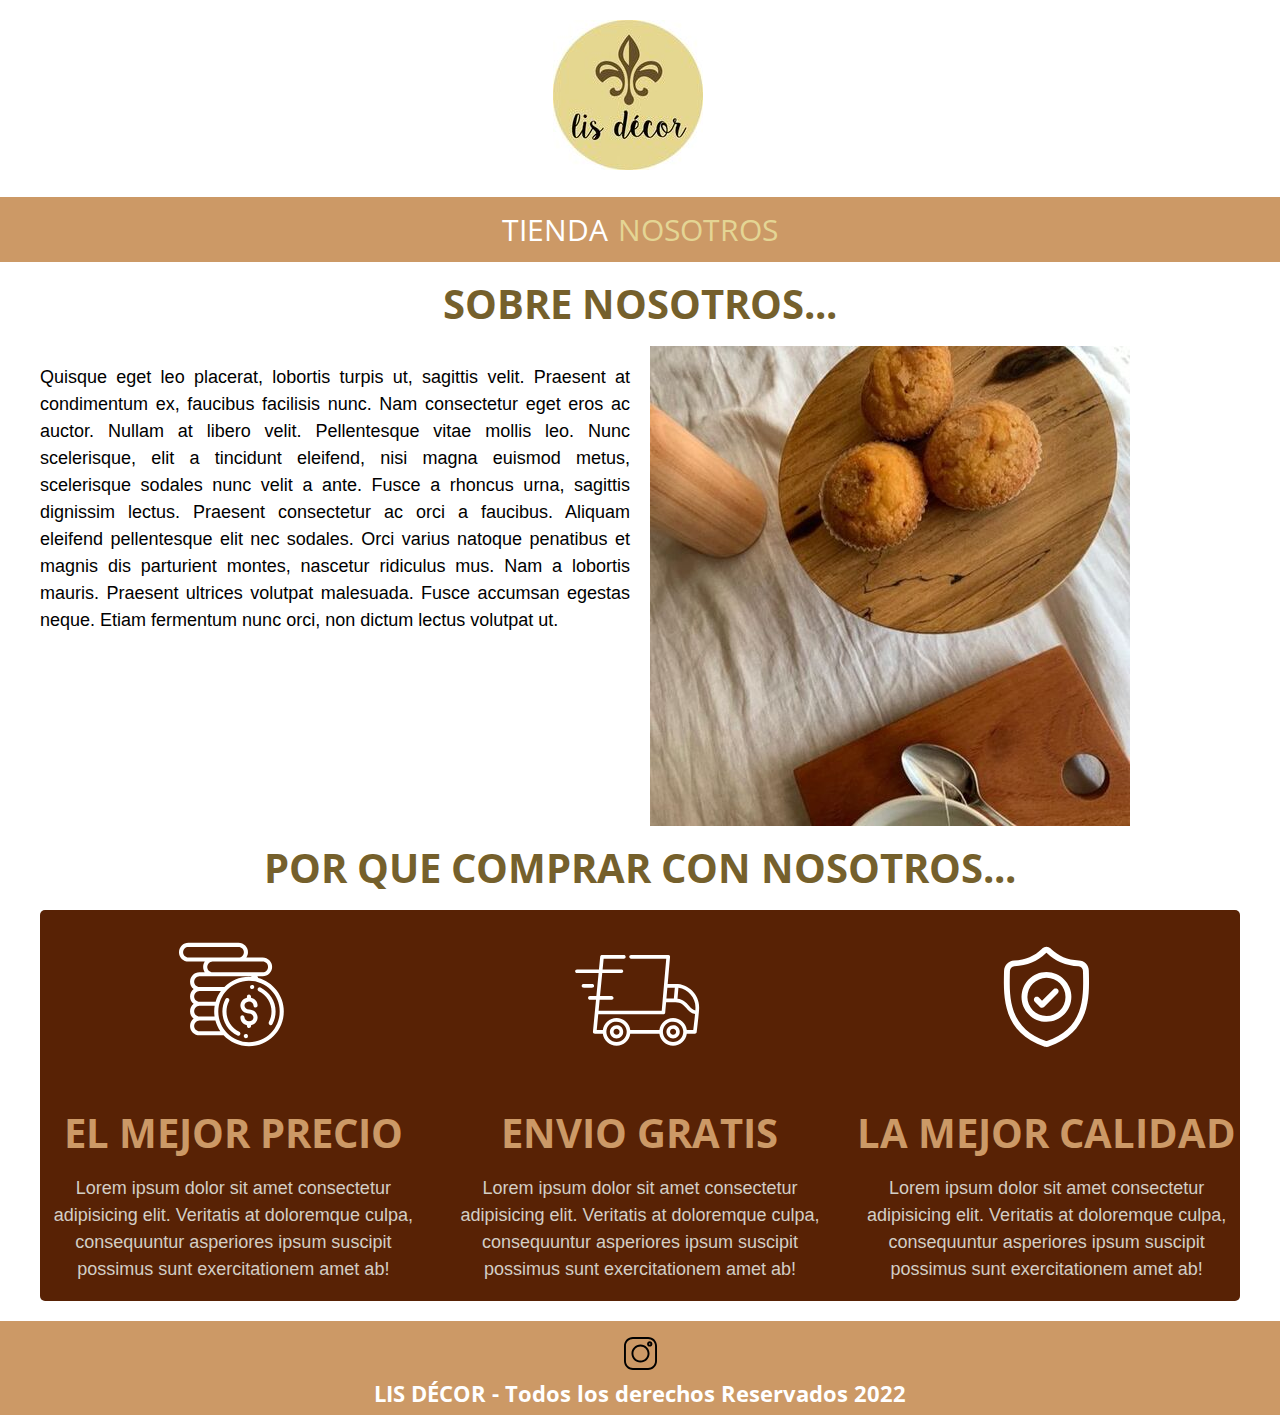
<file: nosotros.html>
<!DOCTYPE html>
<html lang="en">

<head>
    <meta charset="UTF-8">
    <meta http-equiv="X-UA-Compatible" content="IE=edge">
    <meta name="viewport" content="width=device-width, initial-scale=1.0">
    <title>WOOD & HOME details</title>
    <link rel="stylesheet" href="normalize.css">
    <link rel="preconnect" href="https://fonts.googleapis.com">
    <link rel="preconnect" href="https://fonts.gstatic.com" crossorigin>
    <link href="https://fonts.googleapis.com/css2?family=Open+Sans+Condensed:wght@300&display=swap" rel="stylesheet">
    <link rel="preconnect" href="https://fonts.googleapis.com">
    <link rel="preconnect" href="https://fonts.gstatic.com" crossorigin>
    <link href="https://fonts.googleapis.com/css2?family=Bebas+Neue&display=swap" rel="stylesheet">
    <link rel="stylesheet" href="style.css">
</head>

<body>
    <header class="header">
        <a href="index.html">
            <img class="header__logo" src="Logo.jpg" alt="Logotipo lisdecor" width="150px" height="150px">
        </a>

    </header>

    <nav class="navegacion">
        <a class="navegacion__enlace" href="index.html">Tienda</a>
        <a class="navegacion__enlace navegacion__enlace--activo" href="nosotros.html">Nosotros</a>

    </nav>

    <main class="contenedor">
        <h1>SOBRE NOSOTROS...</h1>

        <div class="infoemprendimiento">
            <p class="infoemprendimiento__texto"> Quisque eget leo placerat, lobortis turpis ut, sagittis velit. Praesent at condimentum ex, faucibus
                facilisis nunc. Nam consectetur eget eros ac auctor. Nullam at libero velit. Pellentesque vitae mollis
                leo. Nunc scelerisque, elit a tincidunt eleifend, nisi magna euismod metus, scelerisque sodales nunc
                velit a ante. Fusce a rhoncus urna, sagittis dignissim lectus. Praesent consectetur ac orci a faucibus.
                Aliquam eleifend pellentesque elit nec sodales. Orci varius natoque penatibus et magnis dis parturient
                montes, nascetur ridiculus mus. Nam a lobortis mauris. Praesent ultrices volutpat malesuada. Fusce
                accumsan egestas neque. Etiam fermentum nunc orci, non dictum lectus volutpat ut.
            </p>
            <img class="infoemprendimiento__imagen" src="img/Magdalena.jpg" alt="">
        </div>

        <h1>POR QUE COMPRAR CON NOSOTROS...</h1>

        <div class="comprarnos">
            <div>
                <img  class="comprarnos__img" src="img/icono_1.png" alt="">
                <h1 class="comprarnos__titulo">EL MEJOR PRECIO</h1>
                <p class="comprarnos__texto">Lorem ipsum dolor sit amet consectetur adipisicing elit. Veritatis at doloremque culpa, consequuntur asperiores ipsum suscipit possimus sunt exercitationem amet ab!</p>
            </div>
            <div>
                <img  class="comprarnos__img" src="img/icono_3.png" alt="">
                <h1 class="comprarnos__titulo">ENVIO GRATIS</h1>
                <p class="comprarnos__texto">Lorem ipsum dolor sit amet consectetur adipisicing elit. Veritatis at doloremque culpa, consequuntur asperiores ipsum suscipit possimus sunt exercitationem amet ab!</p>
            </div>
            <div>
                <img  class="comprarnos__img" src="img/icono_4.png" alt="">
                <h1 class="comprarnos__titulo">LA MEJOR CALIDAD</h1>
                <p class="comprarnos__texto">Lorem ipsum dolor sit amet consectetur adipisicing elit. Veritatis at doloremque culpa, consequuntur asperiores ipsum suscipit possimus sunt exercitationem amet ab!</p>
            </div>
        </div>

    </main>


    <footer class="footer">
        <a href="https://www.instagram.com/lisdecor.ok/" target="BLANK_">
            <svg xmlns="http://www.w3.org/2000/svg" viewBox="0 0 512.00096 512.00096"><path d="m373.40625 0h-234.8125c-76.421875 0-138.59375 62.171875-138.59375 138.59375v234.816406c0 76.417969 62.171875 138.589844 138.59375 138.589844h234.816406c76.417969 0 138.589844-62.171875 138.589844-138.589844v-234.816406c0-76.421875-62.171875-138.59375-138.59375-138.59375zm108.578125 373.410156c0 59.867188-48.707031 108.574219-108.578125 108.574219h-234.8125c-59.871094 0-108.578125-48.707031-108.578125-108.574219v-234.816406c0-59.871094 48.707031-108.578125 108.578125-108.578125h234.816406c59.867188 0 108.574219 48.707031 108.574219 108.578125zm0 0"/><path d="m256 116.003906c-77.195312 0-139.996094 62.800782-139.996094 139.996094s62.800782 139.996094 139.996094 139.996094 139.996094-62.800782 139.996094-139.996094-62.800782-139.996094-139.996094-139.996094zm0 249.976563c-60.640625 0-109.980469-49.335938-109.980469-109.980469 0-60.640625 49.339844-109.980469 109.980469-109.980469 60.644531 0 109.980469 49.339844 109.980469 109.980469 0 60.644531-49.335938 109.980469-109.980469 109.980469zm0 0"/><path d="m399.34375 66.285156c-22.8125 0-41.367188 18.558594-41.367188 41.367188 0 22.8125 18.554688 41.371094 41.367188 41.371094s41.371094-18.558594 41.371094-41.371094-18.558594-41.367188-41.371094-41.367188zm0 52.71875c-6.257812 0-11.351562-5.09375-11.351562-11.351562 0-6.261719 5.09375-11.351563 11.351562-11.351563 6.261719 0 11.355469 5.089844 11.355469 11.351563 0 6.257812-5.09375 11.351562-11.355469 11.351562zm0 0"/></svg>
        </a>

        <p class="footer__texto">LIS DÉCOR - Todos los derechos Reservados 2022</p>

    </footer>
</body>

</html>
</file>
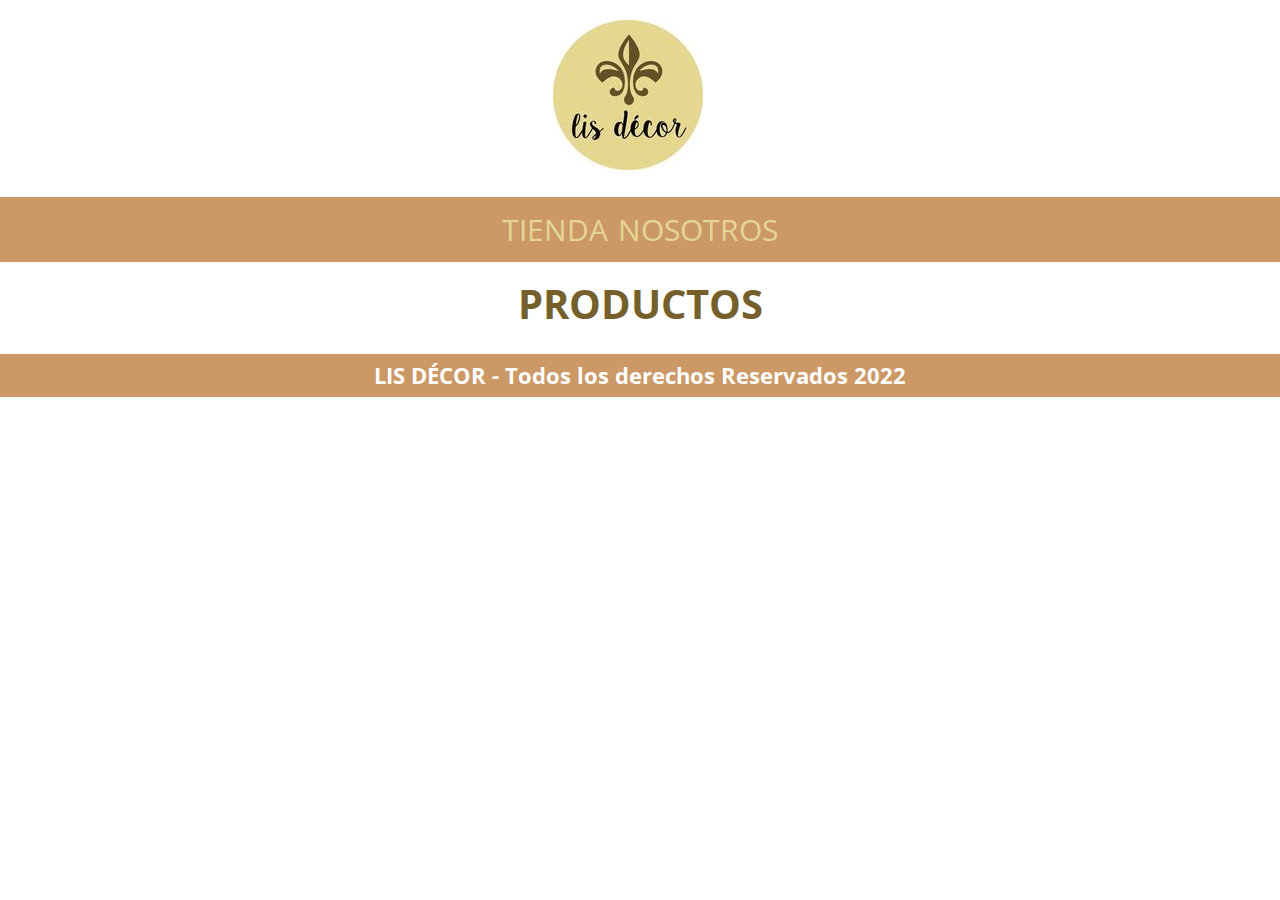
<file: productos.html>
<!DOCTYPE html>
<html lang="en">

<head>
    <meta charset="UTF-8">
    <meta http-equiv="X-UA-Compatible" content="IE=edge">
    <meta name="viewport" content="width=device-width, initial-scale=1.0">
    <title>WOOD & HOME details</title>
    <link rel="stylesheet" href="normalize.css">
    <link rel="preconnect" href="https://fonts.googleapis.com">
    <link rel="preconnect" href="https://fonts.gstatic.com" crossorigin>
    <link href="https://fonts.googleapis.com/css2?family=Open+Sans+Condensed:wght@300&display=swap" rel="stylesheet">
    <link rel="preconnect" href="https://fonts.googleapis.com">
    <link rel="preconnect" href="https://fonts.gstatic.com" crossorigin>
    <link href="https://fonts.googleapis.com/css2?family=Bebas+Neue&display=swap" rel="stylesheet">
    <link rel="stylesheet" href="style.css">
</head>

<body>
    <header class="header">
        <a href="index.html">
            <img class="header__logo" src="Logo.jpg" alt="Logotipo lisdecor" width="150px" height="150px">
        </a>

    </header>

    <nav class="navegacion">
        <a class="navegacion__enlace navegacion__enlace--activo" href="index.html">Tienda</a>
        <a class="navegacion__enlace navegacion__enlace--activo" href="nosotros.html">Nosotros</a>

    </nav>
    
    <main class="contenedor">
        <h1>PRODUCTOS</h1>

    </main>


    <footer class="footer">
        <p class="footer__texto">LIS DÉCOR - Todos los derechos Reservados 2022</p>
    </footer>
</body>

</html>
</file>
<file: style.css>
:root {
    --violeta: #8a0523;
    --fuenteprincipal: 'Open Sans Condensed', sans-serif;
    --fuentesecundaria: 'Montserrat', sans-serif;

}

html {
    box-sizing: border-box;
    font-size: 62.5%;
}

*, *:before, *:after {
    box-sizing: inherit;
}

body {
    font-size: 1.6rem;
    line-height: 1.5;
}

p {
    font-size: 1.8rem;
    font-family: Arial, Helvetica, sans-serif;

}

a {
    text-decoration: none;
}

img {
    max-width: 100%;
}

.contenedor {
    max-width: 120rem;
    margin: 0 auto;
}

h1, h2, h3 {
    text-align: center;
    font-family: var(--fuenteprincipal);
    font-weight: bold;
}

h1 {
    font-size: 4rem;
    color:      #75602c;
    margin-top: 1.2rem;
    margin-bottom: 1.2rem;
}

h2 {
    font-size: 3.2rem;
}

h3 {
    font-size: 2.4rem;
}

/* Header*/

.header {
    display: flex;
    justify-content: center;
}

.header__logo {
    margin: 2rem 0;
    position: relative;
    right: 1.2rem;
}

/*Footer*/

.footer {
    background-color: #cc9966;
    padding: 0.5rem 0;
    margin-top: 2rem;
    text-align: center;
}

.footer__texto {
    color: #fff;
    font-family: var(--fuenteprincipal);
    font-size: 2.2rem;
    font-weight: bold;
    margin: 0px;
}

.footer svg {
    width: 33px;
    height: 33px;
    margin-top: 1.1rem;
}

/* Navegacion */

.navegacion {
    background-color: #cc9966;
    padding: 1rem 0;
    display: flex;
    justify-content: center;
}

.navegacion__enlace {
    font-family: var(--fuenteprincipal);
    font-size: 3rem;
    color: #fff;
    text-transform: uppercase;
    margin-right: 1rem;
}

.navegacion__enlace:last-of-type {
    margin-right: 0px;
}

.navegacion__enlace--activo,
.navegacion__enlace:hover {
    color:  #e4d594;
}

/*Grid*/

.grid {
    display: grid;
    grid-template-columns: repeat(3, 1fr);
    gap: 2rem;
}

@media (max-width: 850px) {
    .grid {
        grid-template-columns: repeat(2, 1fr);
    }
}


@media (max-width: 550px) {
    .grid {
        grid-template-columns: repeat(1, 1fr);
    }
}


/* Productos */

.producto {
    background-color: #cc9966;
    padding: 1rem;
}

.producto__imagen {
    width: 100%;
    height: 341px;
    /*object-fit: cover;  MOSTRAR CON ESTA MODIFICACION*/
  

}

.producto__nombre {
    font-size: 4rem;
    color: #000;
}

.producto__precio {
    font-size: 2.8rem;
    color: #000;
}

.producto__nombre,
.producto__precio {
    font-family: var(--fuenteprincipal);
    text-transform: uppercase;
    margin: 1rem 0px;
    text-align: center;
    line-height: 1.2;
}

/* Graficos */

.grafico {
    min-height: 30rem;
    background-repeat: no-repeat;
}

.grafico--camisas {
    background-image: url(img/Grafico.jpg);
    grid-row: 2/3;
    grid-column: 1/3;
    background-size: cover;
}

.grafico--node {
    background-image: url(img/tip.jpg);
    background-size: cover;


}

/* Sobre nosotros */



.infoemprendimiento {
    display: grid;
    grid-template-columns: repeat(2, 1fr);
    gap: 2rem;

}

.infoemprendimiento__texto {
    text-align: justify;

}

@media (max-width: 768px) {
    .infoemprendimiento {
        grid-template-rows: repeat(2, auto);
        grid-template-columns: none;
    }
    .infoemprendimiento__imagen {
    grid-row: 1/2;
    width: 100%;
    }
}    

/* Por que comprarnos */

.comprarnos {
    background-color:  #582205 ;
    text-align: center;
    display: grid;
    grid-template-columns: repeat(3, 1fr);
    border-radius: 0.5rem;
    gap: 2rem;
}

@media (max-width:768px) {
    .comprarnos {
        grid-template-rows: repeat(3, auto);
        grid-template-columns: none;
    }
    
}

.comprarnos__titulo {
    color:  #cc9966;
}

.comprarnos__texto {
    color:  #d3cec5;
    margin-top: 0px;
    text-align: center;
}
</file>
